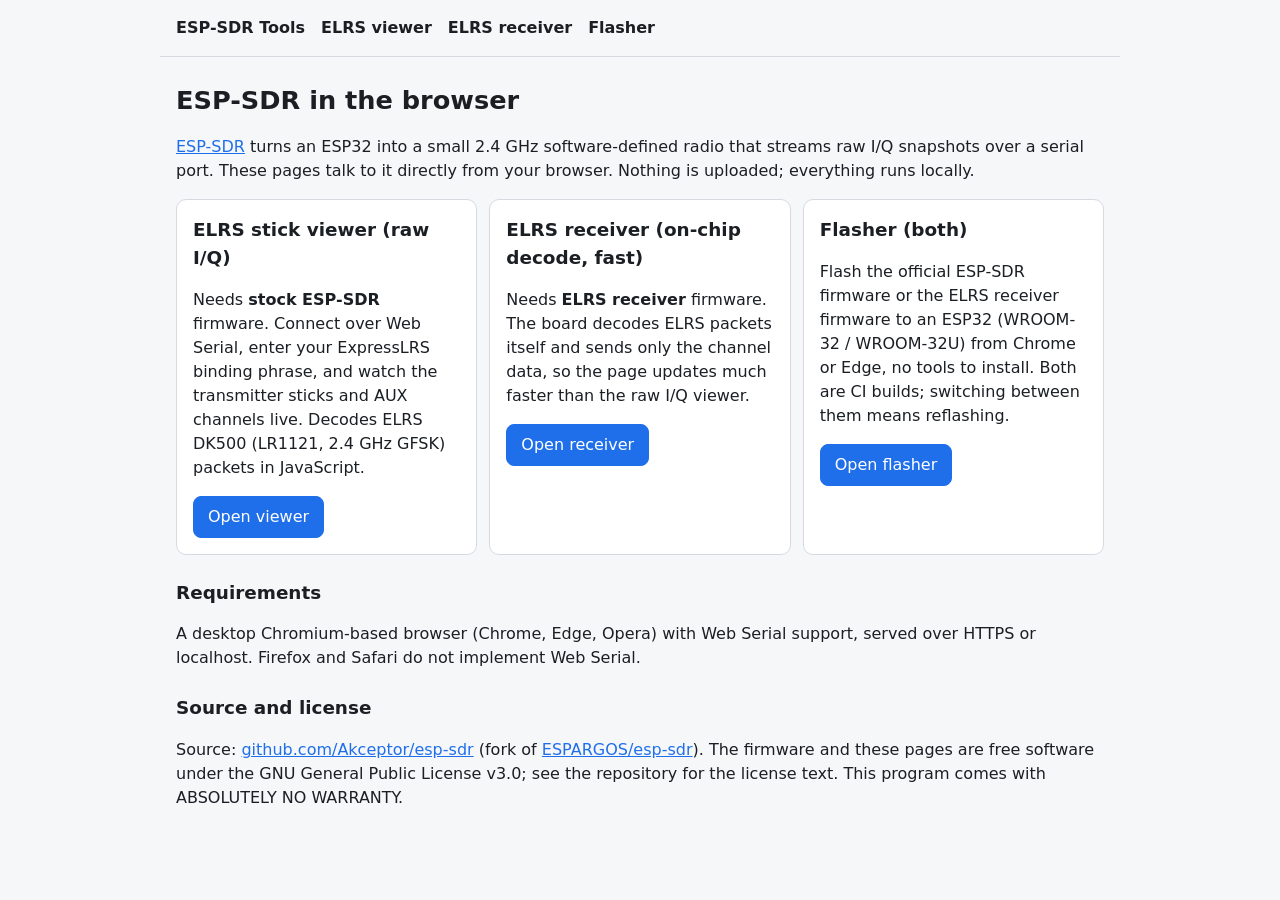
<file: web/index.html>
<!doctype html>
<html lang="en">
<head>
<meta charset="utf-8">
<meta name="viewport" content="width=device-width, initial-scale=1">
<title>ESP-SDR Tools</title>
<meta name="description" content="Browser tools for the ESP-SDR firmware: ELRS stick viewer, ELRS receiver and web flasher.">
<link rel="stylesheet" href="style.css">
</head>
<body>
<header class="site"><a href="./">ESP-SDR Tools</a><a href="elrs/">ELRS viewer</a><a href="elrs-rx/">ELRS receiver</a><a href="flash/">Flasher</a></header>
<main>
<h1>ESP-SDR in the browser</h1>
<p>
  <a href="https://github.com/ESPARGOS/esp-sdr">ESP-SDR</a> turns an ESP32 into a small 2.4 GHz
  software-defined radio that streams raw I/Q snapshots over a serial port. These pages talk to it directly
  from your browser. Nothing is uploaded; everything runs locally.
</p>
<div class="cards">
  <div class="card">
    <h2 style="margin-top:0">ELRS stick viewer (raw I/Q)</h2>
    <p>Needs <strong>stock ESP-SDR</strong> firmware. Connect over Web Serial, enter your ExpressLRS binding phrase,
    and watch the transmitter sticks and AUX channels live. Decodes ELRS DK500 (LR1121, 2.4 GHz GFSK) packets in JavaScript.</p>
    <a class="btn primary" href="elrs/">Open viewer</a>
  </div>
  <div class="card">
    <h2 style="margin-top:0">ELRS receiver (on-chip decode, fast)</h2>
    <p>Needs <strong>ELRS receiver</strong> firmware. The board decodes ELRS packets itself and sends only the
    channel data, so the page updates much faster than the raw I/Q viewer.</p>
    <a class="btn primary" href="elrs-rx/">Open receiver</a>
  </div>
  <div class="card">
    <h2 style="margin-top:0">Flasher (both)</h2>
    <p>Flash the official ESP-SDR firmware or the ELRS receiver firmware to an ESP32 (WROOM-32 / WROOM-32U) from Chrome or Edge, no tools to install.
    Both are CI builds; switching between them means reflashing.</p>
    <a class="btn primary" href="flash/">Open flasher</a>
  </div>
</div>
<h2>Requirements</h2>
<p>A desktop Chromium-based browser (Chrome, Edge, Opera) with Web Serial support, served over HTTPS or localhost.
Firefox and Safari do not implement Web Serial.</p>
<h2>Source and license</h2>
<p>
  Source: <a href="https://github.com/Akceptor/esp-sdr">github.com/Akceptor/esp-sdr</a> (fork of
  <a href="https://github.com/ESPARGOS/esp-sdr">ESPARGOS/esp-sdr</a>). The firmware and these pages are
  free software under the GNU General Public License v3.0; see the repository for the license text.
  This program comes with ABSOLUTELY NO WARRANTY.
</p>
</main>
</body>
</html>
</file>
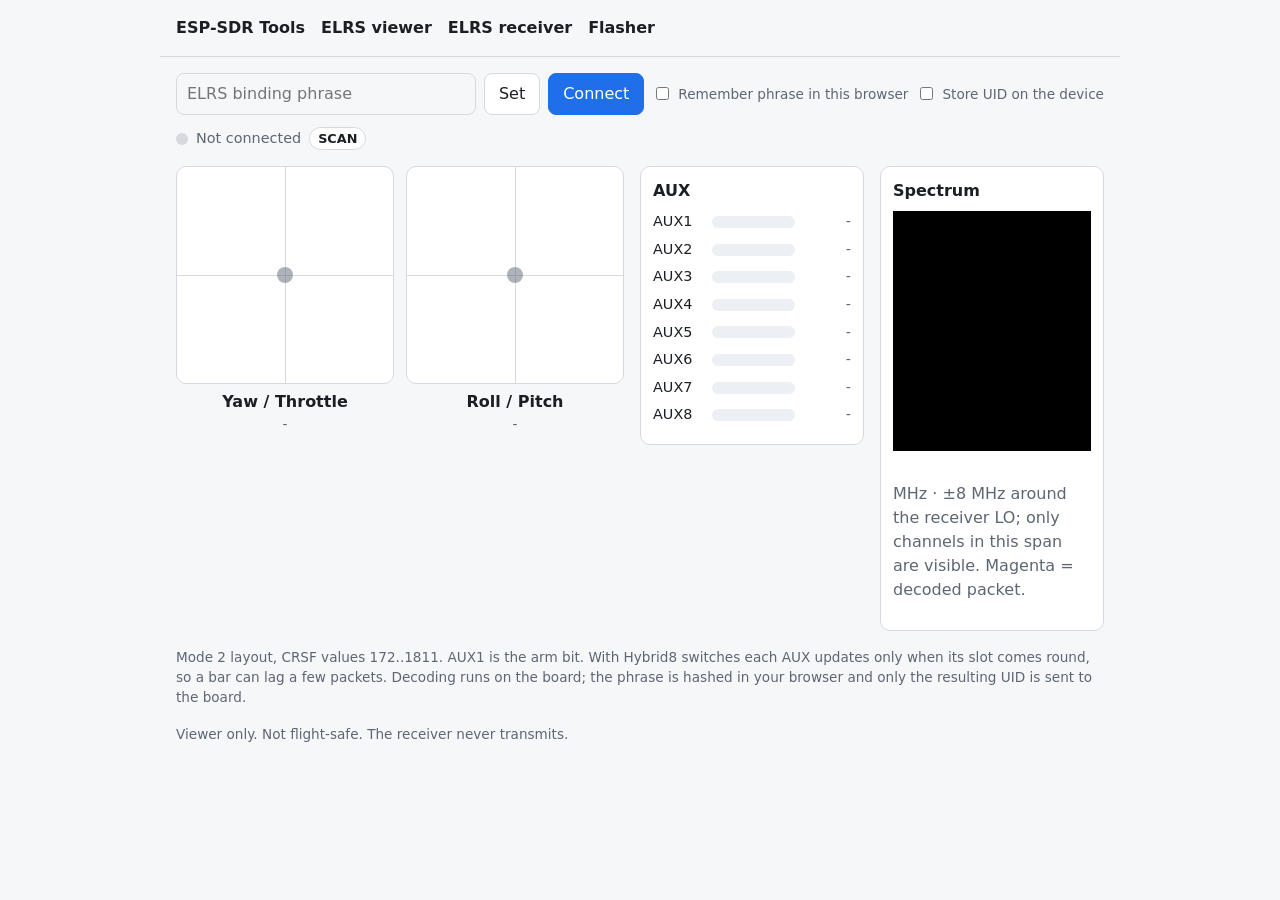
<file: web/elrs-rx/index.html>
<!doctype html>
<html lang="en">
<head>
<meta charset="utf-8">
<meta name="viewport" content="width=device-width, initial-scale=1">
<title>ELRS On-chip Receiver</title>
<link rel="stylesheet" href="../style.css">
<link rel="stylesheet" href="../elrs/elrs.css">
<link rel="stylesheet" href="elrs-rx.css">
</head>
<body>
<header class="site"><a href="../">ESP-SDR Tools</a><a href="../elrs/">ELRS viewer</a><a href="./">ELRS receiver</a><a href="../flash/">Flasher</a></header>
<main>
  <div id="unsupported" class="banner" hidden>
    Web Serial is not available in this browser. Use a desktop Chrome, Edge or Opera over HTTPS (or localhost).
    Firefox and Safari do not support it.
  </div>
  <div id="message" class="banner" hidden></div>
  <div class="bar">
    <input id="phrase" class="phrase" type="password" placeholder="ELRS binding phrase" autocomplete="off" spellcheck="false" aria-label="Binding phrase">
    <button id="set">Set</button>
    <button id="connect" class="primary">Connect</button>
    <label class="remember"><input id="remember" type="checkbox"> Remember phrase in this browser</label>
    <label class="remember"><input id="store" type="checkbox"> Store UID on the device</label>
    <div class="status">
      <span id="led" class="led"></span><span id="stats">Not connected</span>
      <span id="badge" class="badge">SCAN</span>
      <span id="uidset" class="muted" hidden>UID set</span>
    </div>
  </div>
  <div id="hint" class="banner hint" hidden></div>
  <div class="grid wf3" style="margin-top:16px">
    <div class="gimbals">
      <div class="gimbal">
        <div class="pad stale" id="padL"><div class="dot"></div></div>
        <div class="cap">Yaw / Throttle</div>
        <div class="vals" id="valsL">-</div>
      </div>
      <div class="gimbal">
        <div class="pad stale" id="padR"><div class="dot"></div></div>
        <div class="cap">Roll / Pitch</div>
        <div class="vals" id="valsR">-</div>
      </div>
    </div>
    <div class="aux">
      <h2>AUX</h2>
      <div id="auxrows"></div>
    </div>
    <div class="wf"><h2>Spectrum</h2><canvas id="wf" width="64" height="120"></canvas><div id="wfaxis" class="wfaxis"></div><p id="wfnote" class="muted">MHz · ±8 MHz around the receiver LO; only channels in this span are visible. Magenta = decoded packet.</p></div>
  </div>
  <p class="note">
    Mode 2 layout, CRSF values 172..1811. AUX1 is the arm bit. With Hybrid8 switches each AUX updates only when
    its slot comes round, so a bar can lag a few packets. Decoding runs on the board; the phrase is hashed in your
    browser and only the resulting UID is sent to the board.
  </p>
  <p class="note">Viewer only. Not flight-safe. The receiver never transmits.</p>
</main>
<script type="module" src="app.js"></script>
</body>
</html>
</file>
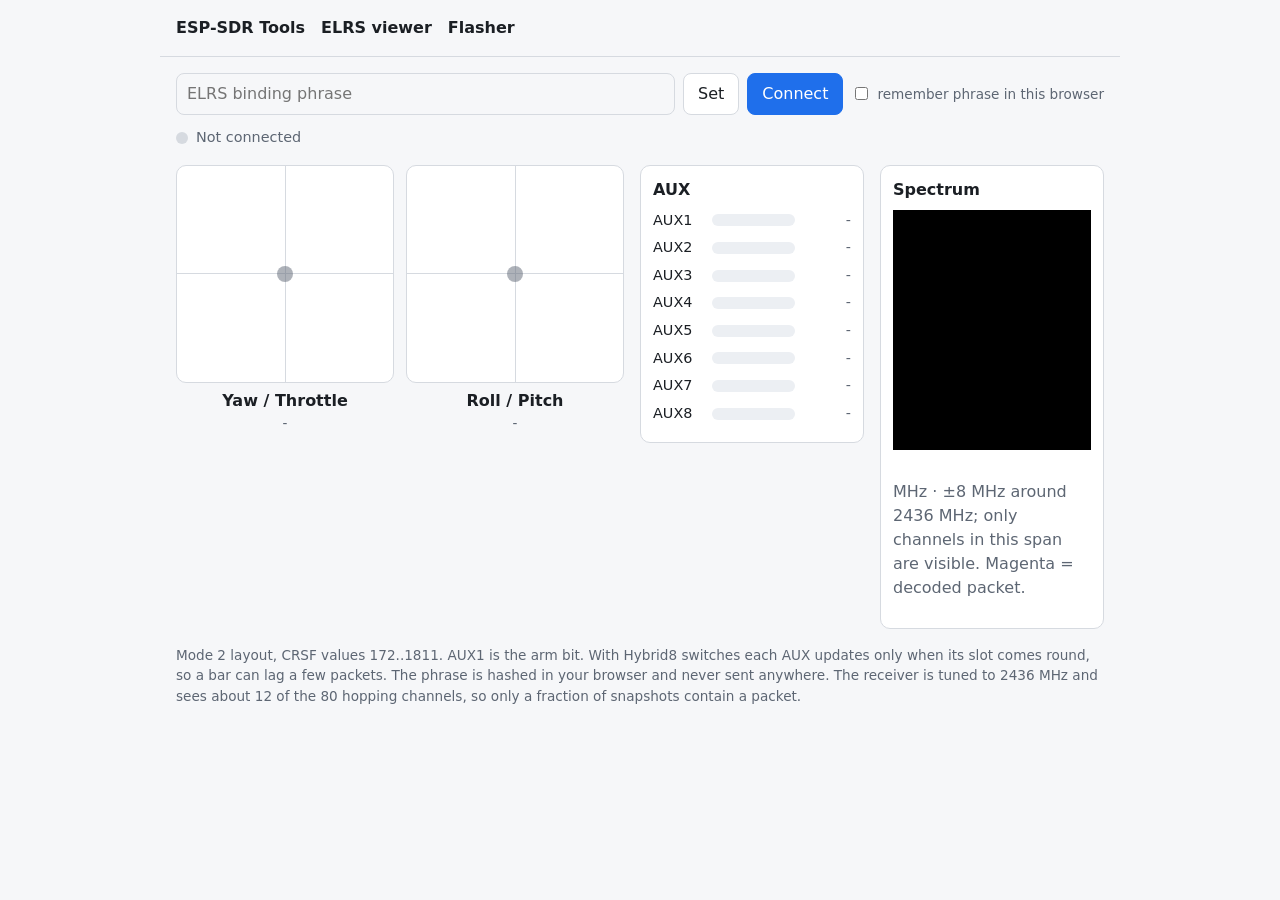
<file: web/elrs/index.html>
<!doctype html>
<html lang="en">
<head>
<meta charset="utf-8">
<meta name="viewport" content="width=device-width, initial-scale=1">
<title>ELRS Stick Viewer</title>
<link rel="stylesheet" href="../style.css">
<link rel="stylesheet" href="elrs.css">
</head>
<body>
<header class="site"><a href="../">ESP-SDR Tools</a><a href="./">ELRS viewer</a><a href="../flash/">Flasher</a></header>
<main>
  <div id="unsupported" class="banner" hidden>
    Web Serial is not available in this browser. Use a desktop Chrome, Edge or Opera over HTTPS (or localhost).
    Firefox and Safari do not support it.
  </div>
  <div class="bar">
    <input id="phrase" class="phrase" type="password" placeholder="ELRS binding phrase" autocomplete="off" spellcheck="false" aria-label="Binding phrase">
    <button id="set">Set</button>
    <button id="connect" class="primary">Connect</button>
    <label class="remember"><input id="remember" type="checkbox"> remember phrase in this browser</label>
    <div class="status"><span id="led" class="led"></span><span id="stats">Not connected</span></div>
  </div>
  <p id="uid" class="muted" style="margin:4px 0 0;font-size:.85rem"></p>
  <div class="grid wf3" style="margin-top:16px">
    <div class="gimbals">
      <div class="gimbal">
        <div class="pad stale" id="padL"><div class="dot"></div></div>
        <div class="cap">Yaw / Throttle</div>
        <div class="vals" id="valsL">-</div>
      </div>
      <div class="gimbal">
        <div class="pad stale" id="padR"><div class="dot"></div></div>
        <div class="cap">Roll / Pitch</div>
        <div class="vals" id="valsR">-</div>
      </div>
    </div>
    <div class="aux">
      <h2>AUX</h2>
      <div id="auxrows"></div>
    </div>
    <div class="wf"><h2>Spectrum</h2><canvas id="wf" width="64" height="120"></canvas><div id="wfaxis" class="wfaxis"></div><p class="muted">MHz · ±8 MHz around 2436 MHz; only channels in this span are visible. Magenta = decoded packet.</p></div>
  </div>
  <p class="note">
    Mode 2 layout, CRSF values 172..1811. AUX1 is the arm bit. With Hybrid8 switches each AUX updates only when
    its slot comes round, so a bar can lag a few packets. The phrase is hashed in your browser and never sent
    anywhere. The receiver is tuned to 2436 MHz and sees about 12 of the 80 hopping channels, so only a fraction
    of snapshots contain a packet.
  </p>
</main>
<script type="module" src="app.js"></script>
</body>
</html>
</file>
<file: web/style.css>
:root {
  --bg: #f6f7f9;
  --panel: #ffffff;
  --fg: #1b1f24;
  --muted: #5d6673;
  --line: #d6dae0;
  --accent: #1f6feb;
  --accent-fg: #ffffff;
  --ok: #1a9c4a;
  --warn: #c98a00;
  --bad: #d1344b;
  --dot: #e5484d;
  --code: #eceff3;
}
@media (prefers-color-scheme: dark) {
  :root {
    --bg: #12151a;
    --panel: #1b2027;
    --fg: #e6e9ee;
    --muted: #9aa4b2;
    --line: #2d343e;
    --accent: #5b9bff;
    --accent-fg: #0b1220;
    --ok: #3fbf6f;
    --warn: #e0a822;
    --bad: #ff6b81;
    --dot: #ff7a7f;
    --code: #242a33;
  }
}
* { box-sizing: border-box; }
body {
  margin: 0;
  background: var(--bg);
  color: var(--fg);
  font: 16px/1.5 system-ui, -apple-system, "Segoe UI", Roboto, sans-serif;
}
main, header.site { max-width: 960px; margin: 0 auto; padding: 16px; }
header.site { display: flex; gap: 16px; align-items: baseline; flex-wrap: wrap; border-bottom: 1px solid var(--line); }
header.site a { color: var(--fg); text-decoration: none; font-weight: 600; }
header.site a:hover { color: var(--accent); }
h1 { font-size: 1.6rem; margin: 8px 0 12px; }
h2 { font-size: 1.15rem; margin: 24px 0 8px; }
a { color: var(--accent); }
code, pre { background: var(--code); border-radius: 4px; font-size: 0.9em; }
code { padding: 1px 5px; }
pre { padding: 10px; overflow-x: auto; }
.card { background: var(--panel); border: 1px solid var(--line); border-radius: 10px; padding: 16px; margin: 12px 0; }
.cards { display: grid; gap: 12px; grid-template-columns: repeat(auto-fit, minmax(260px, 1fr)); }
.cards .card { margin: 0; }
.muted { color: var(--muted); }
button, .btn {
  font: inherit;
  padding: 8px 14px;
  border-radius: 8px;
  border: 1px solid var(--line);
  background: var(--panel);
  color: var(--fg);
  cursor: pointer;
  text-decoration: none;
  display: inline-block;
}
button.primary, .btn.primary { background: var(--accent); color: var(--accent-fg); border-color: var(--accent); }
button:disabled { opacity: 0.5; cursor: default; }
input[type=text], input[type=password] {
  font: inherit;
  padding: 8px 10px;
  border-radius: 8px;
  border: 1px solid var(--line);
  background: var(--bg);
  color: var(--fg);
  min-width: 0;
}
table { border-collapse: collapse; width: 100%; font-size: 0.9rem; }
td, th { border-bottom: 1px solid var(--line); padding: 6px 8px; text-align: left; word-break: break-all; }
</file>
<file: web/elrs/elrs.css>
.bar { display: flex; flex-wrap: wrap; gap: 8px; align-items: center; }
.bar .phrase { flex: 1 1 200px; }
.status { display: flex; align-items: center; gap: 8px; flex: 1 1 100%; margin-top: 4px; color: var(--muted); font-size: 0.9rem; }
.led { width: 12px; height: 12px; border-radius: 50%; background: var(--line); flex: none; }
.led.on { background: var(--ok); }
.led.warn { background: var(--warn); }
.led.err { background: var(--bad); }
.remember { font-size: 0.85rem; color: var(--muted); display: flex; gap: 6px; align-items: center; }
.banner { background: var(--panel); border: 1px solid var(--bad); color: var(--bad); border-radius: 8px; padding: 10px 14px; margin: 12px 0; }
.banner[hidden] { display: none; }
.grid { display: grid; grid-template-columns: minmax(0, 2fr) minmax(0, 1fr); gap: 16px; align-items: start; }
.gimbals { display: grid; grid-template-columns: 1fr 1fr; gap: 12px; }
.gimbal { text-align: center; }
.pad {
  position: relative;
  width: 100%;
  aspect-ratio: 1;
  background: var(--panel);
  border: 1px solid var(--line);
  border-radius: 10px;
  background-image: linear-gradient(var(--line), var(--line)), linear-gradient(var(--line), var(--line));
  background-size: 1px 100%, 100% 1px;
  background-position: 50% 0, 0 50%;
  background-repeat: no-repeat;
}
.pad .dot {
  position: absolute;
  width: 16px; height: 16px;
  margin: -8px 0 0 -8px;
  border-radius: 50%;
  background: var(--dot);
  left: 50%; top: 50%;
}
.pad.stale .dot { background: var(--muted); opacity: 0.5; }
.gimbal .cap { margin-top: 6px; font-weight: 600; }
.gimbal .vals { color: var(--muted); font-size: 0.85rem; font-variant-numeric: tabular-nums; }
.aux { background: var(--panel); border: 1px solid var(--line); border-radius: 10px; padding: 12px; }
.aux h2 { margin: 0 0 8px; font-size: 1rem; }
.auxrow { display: grid; grid-template-columns: 3.2rem 1fr 3rem; gap: 8px; align-items: center; margin: 6px 0; font-size: 0.9rem; }
.track { height: 12px; background: var(--code); border-radius: 6px; overflow: hidden; }
.fill { height: 100%; width: 0; background: var(--accent); }
.auxrow.unseen .fill { background: var(--line); }
.auxrow .num { text-align: right; color: var(--muted); font-variant-numeric: tabular-nums; }
.grid.wf3 { grid-template-columns: minmax(0, 2fr) minmax(0, 1fr) minmax(0, 1fr); }
.wf { background: var(--panel); border: 1px solid var(--line); border-radius: 10px; padding: 12px; }
.wf h2 { margin: 0 0 8px; font-size: 1rem; }
.wf canvas { display: block; width: 100%; height: 240px; image-rendering: pixelated; background: #000; }
.wfaxis { position: relative; height: 1.2em; font-size: .75rem; color: var(--muted); }
.wfaxis span { position: absolute; transform: translateX(-50%); }
.note { font-size: 0.85rem; color: var(--muted); margin-top: 16px; }
@media (max-width: 960px) {
  .grid.wf3 { grid-template-columns: 1fr 1fr; }
  .grid.wf3 .gimbals { grid-column: 1 / -1; }
}
@media (max-width: 640px) {
  .grid { grid-template-columns: 1fr; }
}
</file>
<file: web/elrs-rx/elrs-rx.css>
.badge { font-weight: 600; font-size: 0.8rem; padding: 1px 8px; border: 1px solid var(--line); border-radius: 999px; color: var(--fg); background: var(--panel); }
.hint { border-color: var(--warn); color: var(--warn); }
.hint[hidden] { display: none; }
.status { flex-wrap: wrap; }
</file>
